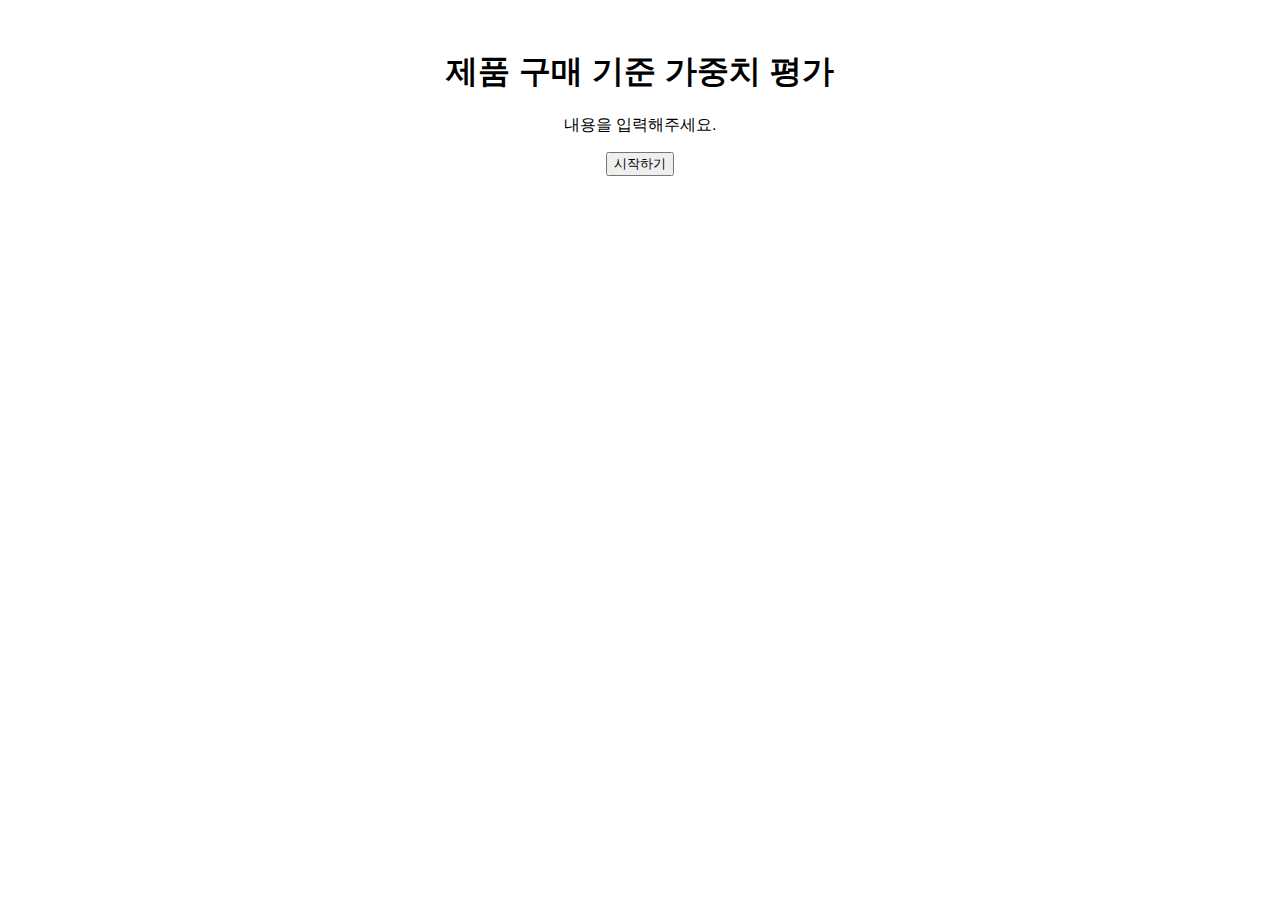
<file: index.html>
<!-- index.html -->
<!DOCTYPE html>
<html lang="ko">
<head>
    <meta charset="UTF-8">
    <meta name="viewport" content="width=device-width, initial-scale=1.0">
    <title>제품 구매 기준 가중치 평가</title>
    <link rel="stylesheet" href="style.css">
</head>
<body>
    <div class="container">
        <h1 id="title">제품 구매 기준 가중치 평가</h1>
        <p id = "description">내용을 입력해주세요.</p>
        <button onclick="window.location.href='keyword_question.html'">시작하기</button>
    </div>
</body>
</html>
</file>
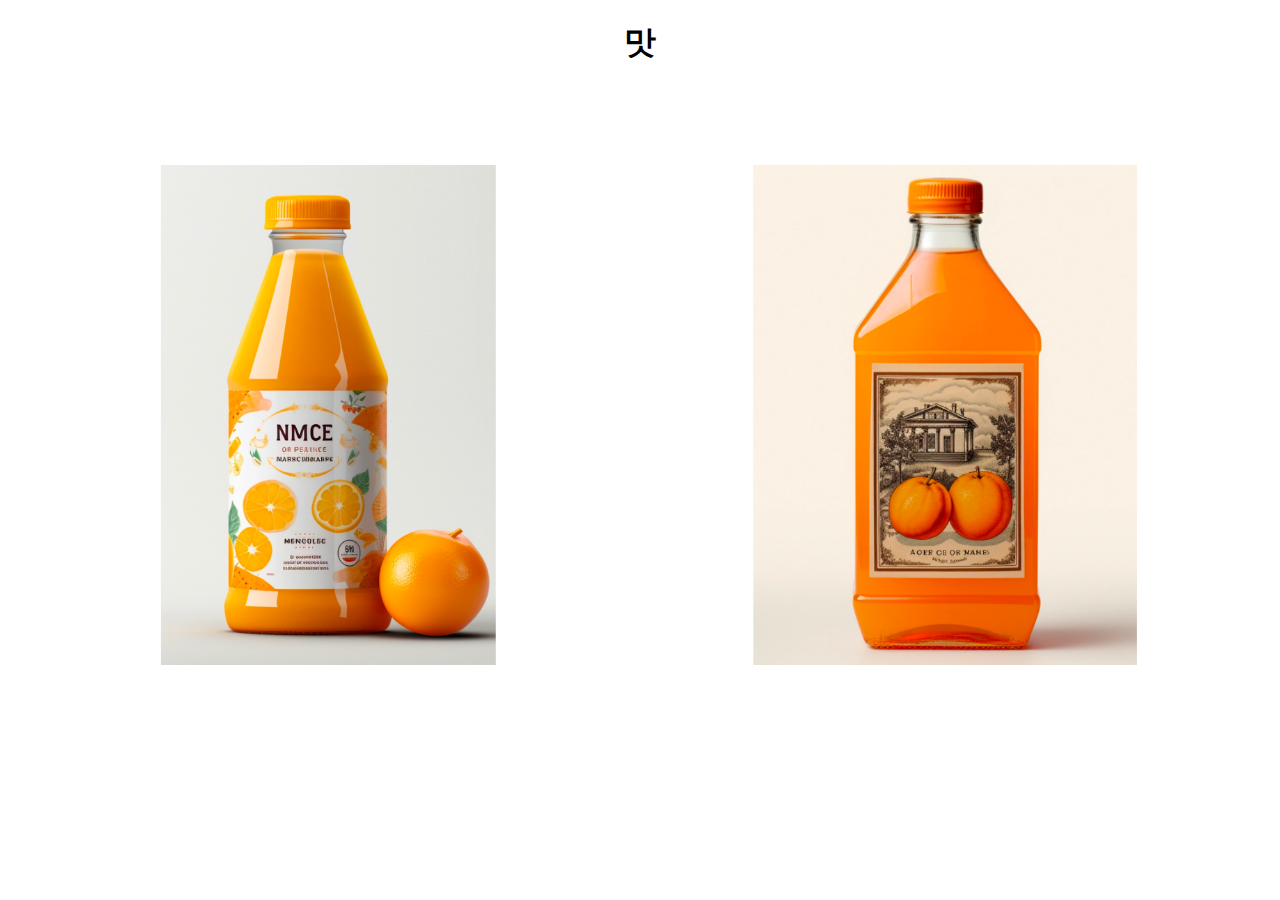
<file: item_question.html>
<!-- item_question.html-->
<!DOCTYPE html>
<html lang="ko">
<head>
    <meta charset="UTF-8">
    <meta name="viewport" content="width=device-width, initial-scale=1.0">
    <link rel="stylesheet" href="style.css">
    <title>응답시간 체크</title>
</head>
<body>
    <div class="keyword-container">
        <h1 id="keyword"></h1>
    </div>
    <div class="image-container">
        <img id="leftImage" src="images/image1.jpg" alt="Left Image">
        <img id="rightImage" src="images/image2.jpg" alt="Right Image">
    </div>
    <script src="utils.js"></script>
    <script src="logic.js"></script>
</body>
</html>
</file>
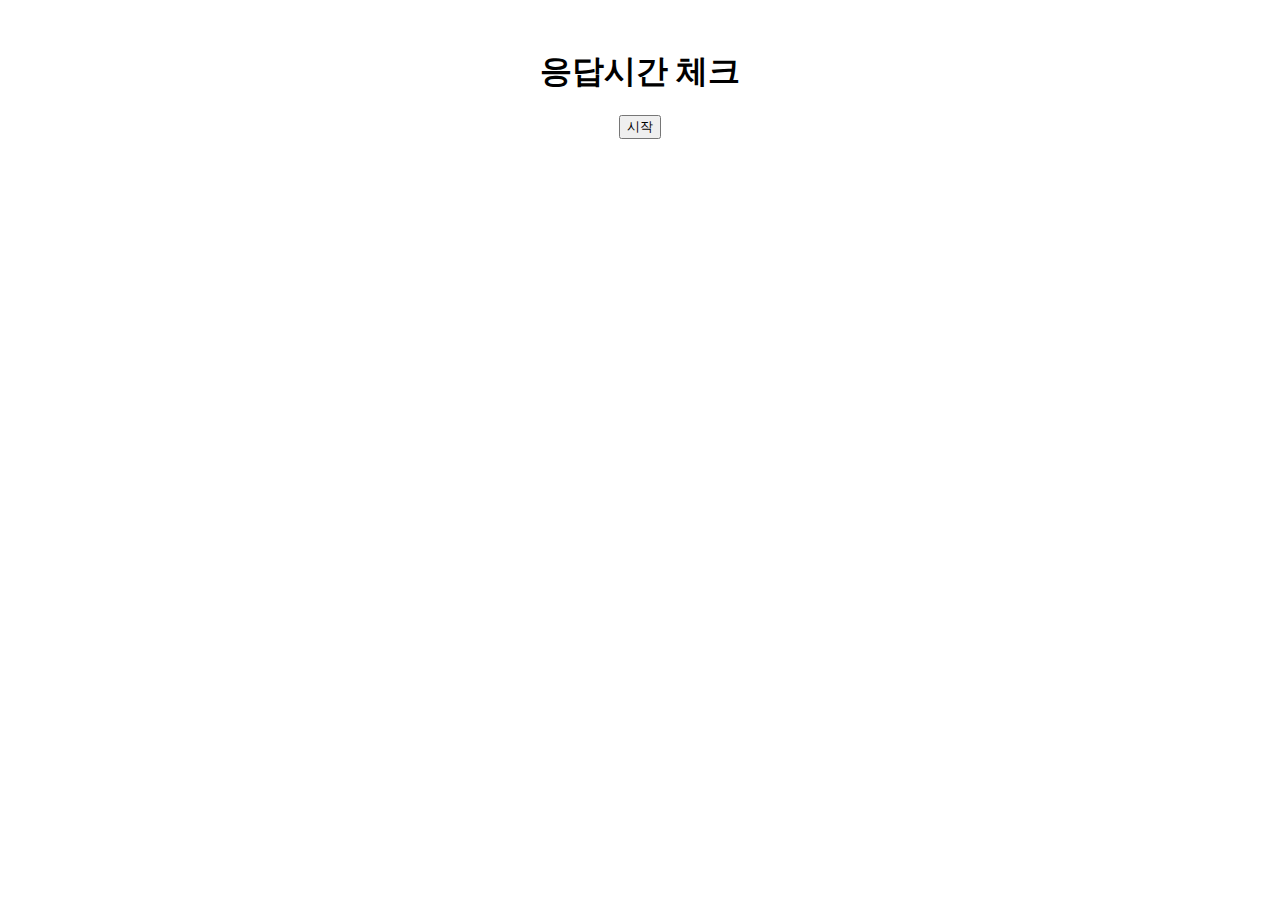
<file: item_question_before.html>
<!DOCTYPE html>
<html lang="ko">
<head>
    <meta charset="UTF-8">
    <meta name="viewport" content="width=device-width, initial-scale=1.0">
    <link rel="stylesheet" href="style.css">
    <title>Response Time Check - Start</title>
</head>
<body>
    <div class="container">
        <h1>응답시간 체크</h1>
        <button id="startBtn">시작</button>
    </div>

    <script>
        document.getElementById('startBtn').addEventListener('click', function () {
            window.location.href = 'item_question.html';
        });
    </script>
</body>
</html>
</file>
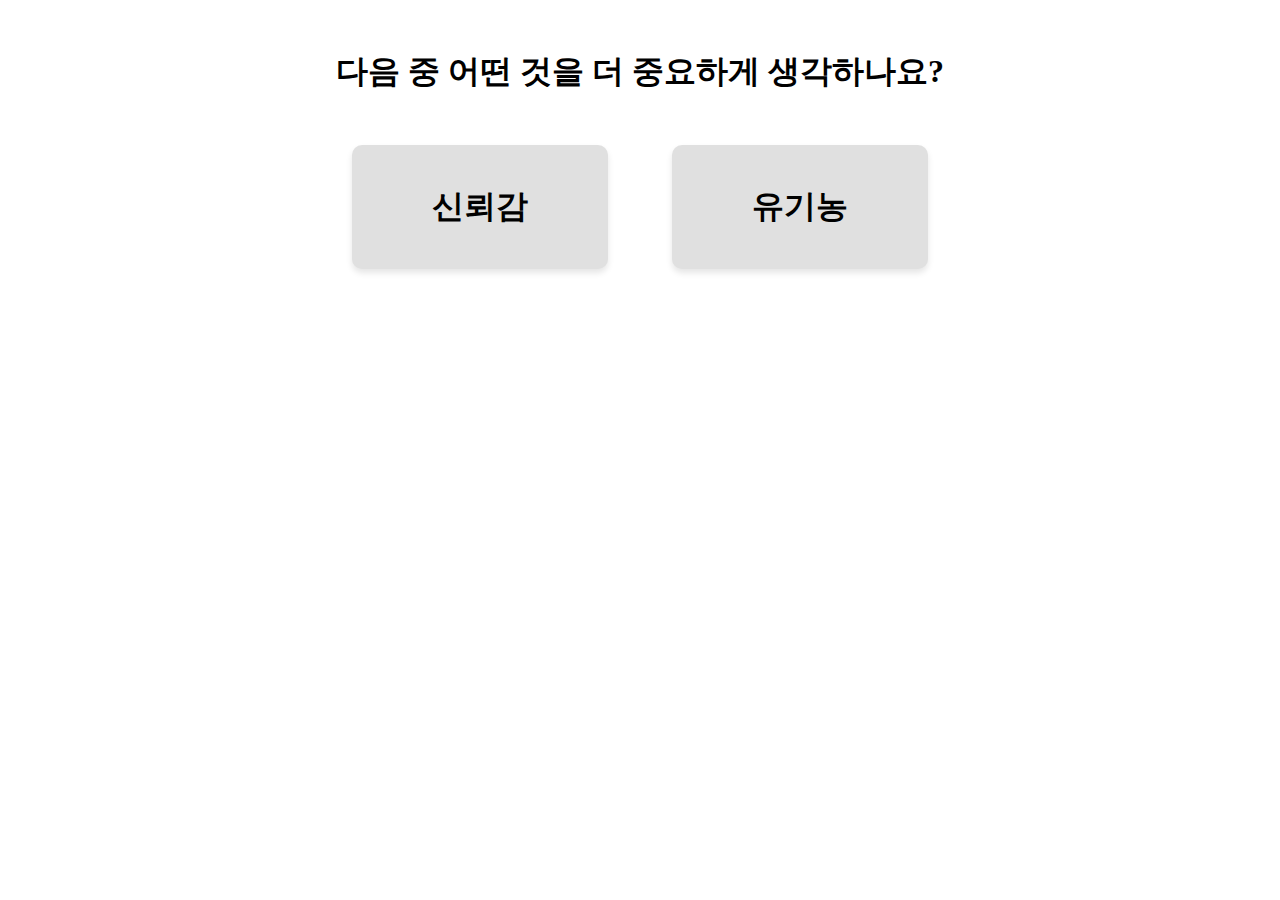
<file: keyword_question.html>
<!DOCTYPE html>
<html lang="ko">
<head>
    <meta charset="UTF-8">
    <meta name="viewport" content="width=device-width, initial-scale=1.0">
    <title>키워드 질문</title>
    <style>
        .container {
            text-align: center;
            margin-top: 50px;
        }
        .keyword {
            display: inline-block;
            padding: 40px 80px;
            margin: 30px;
            border-radius: 10px;
            background-color: #e0e0e0;
            font-size: 32px;
            font-weight: bold;
            cursor: pointer;
            transition: background-color 0.3s, transform 0.2s;
            box-shadow: 0 4px 6px rgba(0, 0, 0, 0.1);
        }
        .keyword:hover {
            background-color: green;
            transform: scale(1.05); /* HOVER 시 약간 확대 효과 */
        }
    </style>
</head>
<body>
    <div class="container">
        <h1>다음 중 어떤 것을 더 중요하게 생각하나요?</h1>
        <div class="keyword" id="keyword1"></div>
        <div class="keyword" id="keyword2"></div>
    </div>

    <script src="utils.js"></script>
    <script src="logic.js"></script>
</body>
</html>
</file>
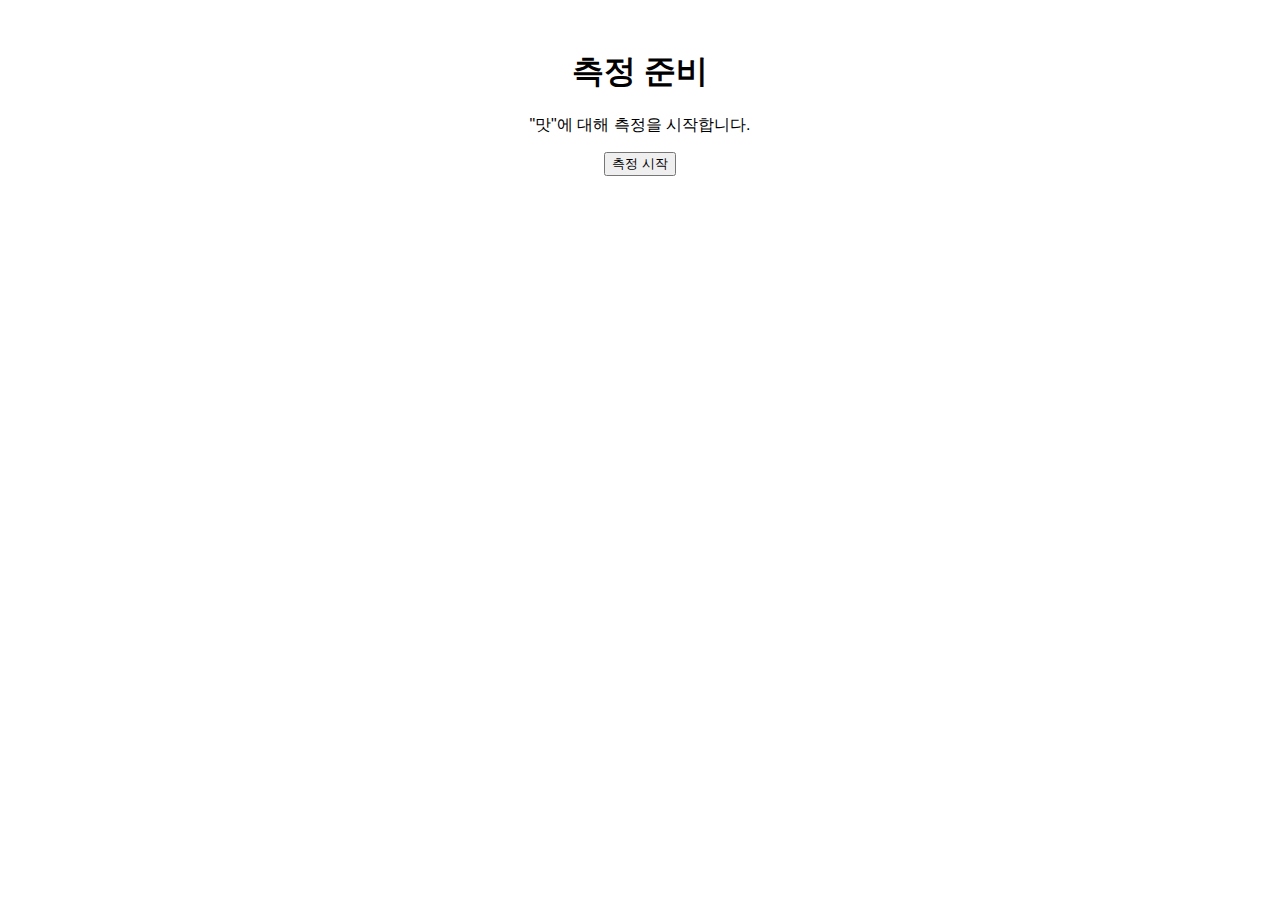
<file: keyword_start.html>
<!-- keyword_start.html -->
<!DOCTYPE html>
<html lang="ko">
<head>
    <meta charset="UTF-8">
    <meta name="viewport" content="width=device-width, initial-scale=1.0">
    <title>키워드 질문</title>
    <link rel="stylesheet" href="style.css">
</head>
<body>
    <div class="container">
        <h1>측정 준비</h1>
        <p id="keyword-message"></p>
        <button id="start-button">측정 시작</button>
    </div>
    <script src="logic.js"></script>
</body>
</html>
</file>
<file: style.css>
body {
    font-family: Arial, sans-serif;
    text-align: center;
}

.container {
    margin-top: 50px;
}

.image-container {
    display: flex;
    justify-content: space-around;
    margin-top: 100px;
}

img {
    width: 500px;
    height: 500px;
    cursor: pointer;
}
</file>
